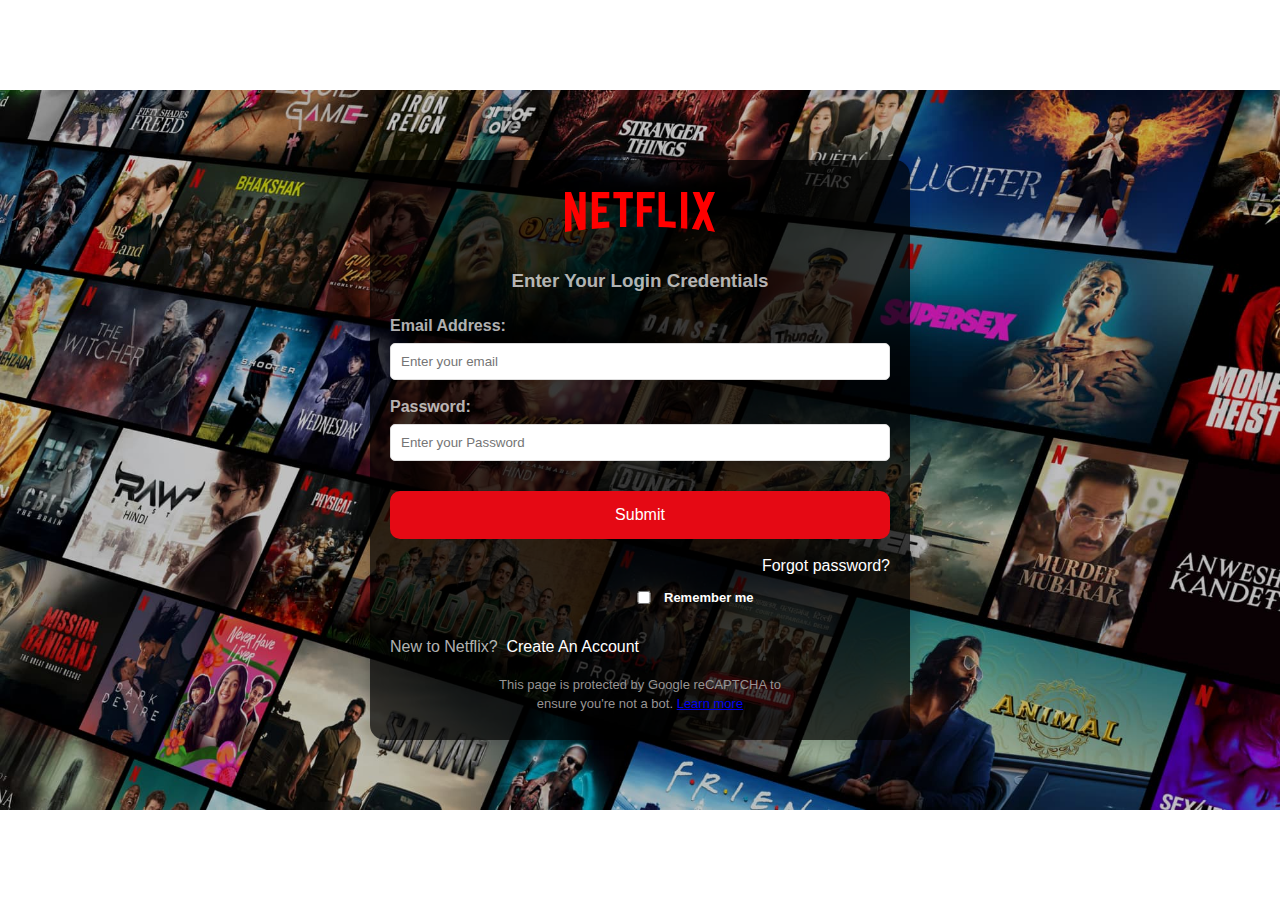
<file: form/login.html>
<!DOCTYPE html>
<html>

<head>
	<title>Netflix Registration</title>
	<link rel="stylesheet"
		href="login.css">
</head>

<body>
	<div class="main">
		<h1><img src="logo.svg" alt=""></h1>
		
		<h3>Enter Your Login Credentials</h3>
		<form action="">
			<label for="first">
				Email Address:
			</label>
			<input type="text"
				id="first"
				name="first"
				placeholder="Enter your email" required>

			<label for="password">
				Password:
			</label>
			<input type="password"
				id="password"
				name="password"
				placeholder="Enter your Password" required>

			<div class="wrap">
				<button type="submit"
						onclick="solve()">
					Submit
				</button>
			</div>
		</form>
		<div class="Forgot">Forgot password?</div>
		<form>
			<label class="checkbox-label">
			  <input  type="checkbox" id="checkbox" name="checkbox">
			  Remember me
			</label>
		  </form>
		<p class="new">New to Netflix? 
			<a class="text-decoration" href="#" style="color: rgb(255, 255, 255)">&nbsp; Create An Account</a>
			<div class="last">This page is protected by Google reCAPTCHA to<div></div> ensure you're not a bot.
				<a href="#">Learn more</a>
			</div>
		</p>
	</div>
	
</body>

</html>
</file>
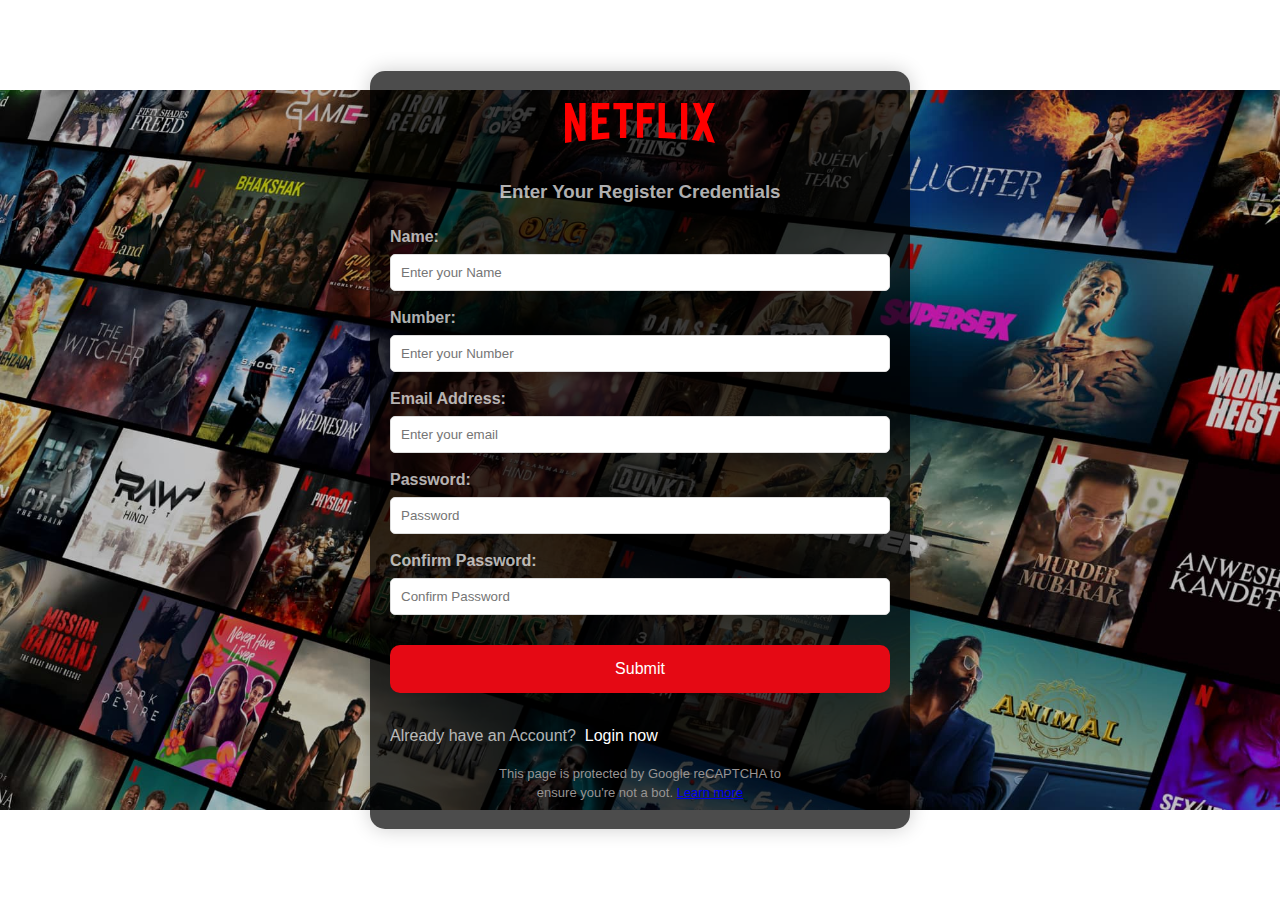
<file: form/register.html>
<!DOCTYPE html>
<html>

<head>
	<title>Netflix Registration</title>
	<link rel="stylesheet"
		href="register.css">
</head>

<body>
	<div class="main">
		<h1><img src="logo.svg" alt=""></h1>
		
		<h3>Enter Your Register Credentials</h3>
		<form action="">
            <label for="name">
				Name:
			</label>
			<input type="name"
				id="name"
				name="named"
				placeholder="Enter your Name" required>
                <label for="number">
                    Number:
                </label>
                <input type="number"
                    id="number"
                    name="number"
                    placeholder="Enter your Number" required>
    

			<label for="first">
				Email Address:
			</label>
			<input type="text"
				id="first"
				name="first"
				placeholder="Enter your email" required>

			<label for="password">
				Password:
			</label>
			<input type="password"
				id="password"
				name="password"
				placeholder="Password" required>
                <label for="password1">
                   Confirm Password:
                </label>
                <input type="password1"
                    id="password1"
                    name="password1"
                    placeholder="Confirm Password" required>
    
			<div class="wrap">
				<button type="submit"
						onclick="solve()">
					Submit
				</button>
			</div>
		</form>
		<!-- <div class="Forgot">Forgot password?</div>
		<form>
			<label class="checkbox-label">
			  <input  type="checkbox" id="checkbox" name="checkbox">
			  Remember me
			</label>
		  </form> -->
		<p class="new">Already have an Account? 
			<a class="text-decoration" href="#" style="color: rgb(255, 255, 255)">&nbsp; Login now </a>
			<div class="last">This page is protected by Google reCAPTCHA to<div></div> ensure you're not a bot.
				<a href="#">Learn more</a>
			</div>
		</p>
	</div>
	
</body>

</html>
</file>
<file: form/login.css>
/*style.css*/
body {
	display: flex;
	align-items: center;
	justify-content: center;
	font-family: sans-serif;
	line-height: 1.5;
	min-height: 100vh;
	/* background: #f3f3f3; */
	flex-direction: column;
	margin: 0;
    background-image: url(bggg.jpg);
    
    background-position: center center;
    background-repeat: no-repeat;
    background-size: max(1200px, 100vw);
    height: 70vh;
    position: relative;
}
    
   
    


.main {
	background-color: rgba(0, 0, 0, 0.7);
	border-radius: 15px;
	box-shadow: 0 0 20px rgba(0, 0, 0, 0.2);
	padding: 10px 20px;
	transition: transform 0.2s;
	width: 500px;
	text-align: center;
    
  
}


label {
	display: block;
	width: 100%;
	margin-top: 10px;
	margin-bottom: 5px;
	text-align: left;
	color: rgba(255, 255, 255, 0.7);
	font-weight: bold;
}
p{
    color: rgba(255, 255, 255, 0.7);
}


input {
	display: block;
	width: 100%;
	margin-bottom: 15px;
	padding: 10px;
	box-sizing: border-box;
	border: 1px solid #ddd;
	border-radius: 5px;
}

button {
	padding: 15px;
	border-radius: 10px;
	margin-top: 15px;
	margin-bottom: 15px;
	border: none;
	color: white;
	cursor: pointer;
	background-color: rgb(229, 9, 20);
	width: 100%;
	font-size: 16px;
}

.wrap {
	display: flex;
	justify-content: center;
	align-items: center;
 
}
button:hover{
    background-color: rgb(188, 74, 74);
}
.main img{

    width: 150px;
    position: relative;
    z-index: 10;


}
.text-decoration:hover{
background-color: rgb(65, 8, 8);

}
h3{
    color: rgba(255, 255, 255, 0.7);

}
.Forgot{
    color:rgb(255, 255, 255);
    display: flex;
    cursor: pointer;
    justify-content: end;
}
.Forgot:hover{
    color: rgb(151, 148, 148);
}
.new{
    display: flex;
justify-content: start;

}
.text-decoration{
    text-decoration: none;
}

.checkbox-label {
    display: flex;
    color: rgb(255, 255, 255);
    font-size: small;
    
  }
  
  .checkbox-label input[type="checkbox"] {

    margin-right: -230px; /* Adjust as needed */

  }
.last{
    color: rgb(151, 148, 148);
    font-size: small;
}
</file>
<file: form/register.css>
/*style.css*/
body {
	display: flex;
	align-items: center;
	justify-content: center;
	font-family: sans-serif;
	line-height: 1.5;
	min-height: 100vh;
	/* background: #f3f3f3; */
	flex-direction: column;
	margin: 0;
    background-image: url(bggg.jpg);
    
    background-position: center center;
    background-repeat: no-repeat;
    background-size: max(1200px, 100vw);
    height: 70vh;
    position: relative;
}
    
   
    


.main {
	background-color: rgba(0, 0, 0, 0.7);
	border-radius: 15px;
	box-shadow: 0 0 20px rgba(0, 0, 0, 0.2);
	padding: 10px 20px;
	transition: transform 0.2s;
	width: 500px;
	text-align: center;
    
  
}


label {
	display: block;
	width: 100%;
	margin-top: 10px;
	margin-bottom: 5px;
	text-align: left;
	color: rgba(255, 255, 255, 0.7);
	font-weight: bold;
}
p{
    color: rgba(255, 255, 255, 0.7);
}


input {
	display: block;
	width: 100%;
	margin-bottom: 15px;
	padding: 10px;
	box-sizing: border-box;
	border: 1px solid #ddd;
	border-radius: 5px;
}

button {
	padding: 15px;
	border-radius: 10px;
	margin-top: 15px;
	margin-bottom: 15px;
	border: none;
	color: white;
	cursor: pointer;
	background-color: rgb(229, 9, 20);
	width: 100%;
	font-size: 16px;
}

.wrap {
	display: flex;
	justify-content: center;
	align-items: center;
 
}
button:hover{
    background-color: rgb(188, 74, 74);
}
.main img{

    width: 150px;
    position: relative;
    z-index: 10;


}
.text-decoration:hover{
background-color: rgb(65, 8, 8);

}
h3{
    color: rgba(255, 255, 255, 0.7);

}
.Forgot{
    color:rgb(255, 255, 255);
    display: flex;
    cursor: pointer;
    justify-content: end;
}
.Forgot:hover{
    color: rgb(151, 148, 148);
}
.new{
    display: flex;
justify-content: start;

}
.text-decoration{
    text-decoration: none;
}

.checkbox-label {
    display: flex;
    color: rgb(255, 255, 255);
    font-size: small;
    
  }
  
  .checkbox-label input[type="checkbox"] {

    margin-right: -230px; /* Adjust as needed */

  }
.last{
    color: rgb(151, 148, 148);
    font-size: small;
}
</file>
